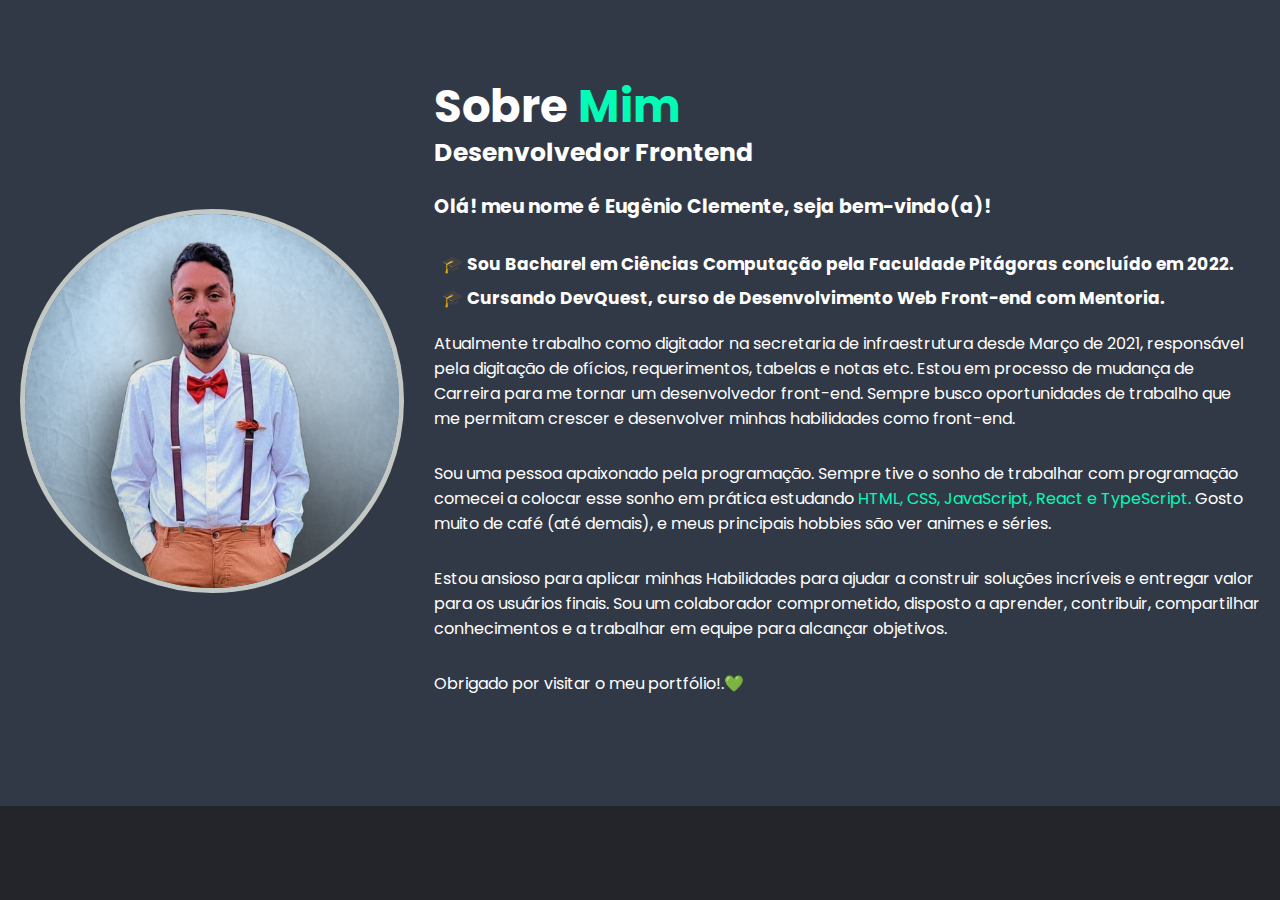
<file: sobre-mim.html>
<!DOCTYPE html>
<html lang="pt-br">

<head>
    <meta charset="UTF-8">
    <meta http-equiv="X-UA-Compatible" content="IE=edge">
    <meta name="viewport" content="width=device-width, initial-scale=1.0">
    <title> Eugenio Clemente - Desenvolvedor Frontend</title>

    <link rel="stylesheet" href="src/css/reset.css">
    <link rel="stylesheet" href="src/css/variaveis.css">
    <link rel="stylesheet" href="src/css/estilos.css" />
    <link rel="shortcut icon" href="src/imagens/code.png" type="image/x-icon">
</head>

<body>

    <section class="sobre" id="sobre">
        <div class="sobre-mim">
            <img src="/src/imagens/home.png">
        </div>
        <div class="sobre-container">
            <h2 class="heading">Sobre <span>Mim</span></h2>
            <h3> Desenvolvedor Frontend</h3>
            <p><strong>Olá! meu nome é Eugênio Clemente, seja bem-vindo(a)! </strong></p>
            <h4> 🎓 Sou Bacharel em Ciências Computação pela Faculdade Pitágoras concluído em 2022.
                <h4> 🎓 Cursando DevQuest, curso de Desenvolvimento
                    Web Front-end com Mentoria. </h4>

                <p>Atualmente trabalho como digitador na
                    secretaria de infraestrutura desde Março de 2021, responsável pela digitação de ofícios,
                    requerimentos, tabelas e
                    notas etc.

                    Estou em processo de mudança de Carreira para me tornar um desenvolvedor
                    front-end. Sempre busco oportunidades de trabalho que me permitam crescer e desenvolver minhas
                    habilidades como front-end.
                </p>

                <p>
                    Sou uma pessoa apaixonado pela programação. Sempre tive o sonho de trabalhar com programação
                    comecei a colocar esse sonho em prática estudando
                    <span>HTML, CSS, JavaScript, React e TypeScript.</span>
                    Gosto muito de café (até demais), e meus principais hobbies são ver animes e séries.
                </p>

                <p>
                    Estou ansioso para aplicar minhas Habilidades para ajudar a
                    construir soluções incríveis e
                    entregar valor para os usuários finais. Sou um colaborador comprometido, disposto a aprender,
                    contribuir,
                    compartilhar conhecimentos e a trabalhar
                    em
                    equipe para alcançar objetivos. </p>

                <p>Obrigado por visitar o meu portfólio!.💚 </p>

        </div>
    </section>

</body>

</html>
</file>
<file: src/css/variaveis.css>
:root {
  --bn-color: #24252a;
  --second-bg-color: #323946;
  --text-color: #fff;
  --border-sobre-min: #c4c8c5;
  --main-color: #03fbb6;
}
</file>
<file: src/css/estilos.css>
@import url("https://fonts.googleapis.com/css2?family=Poppins:wght@300;400;500;600;700;800;900&display=swap");

html {
  font-size: 62.5%;
  overflow-x: hidden;
}

body {
  background: var(--bn-color);
  color: var(--text-color);
}

section {
  min-height: 100vh;
  padding: 12rem 10rem;
}

.header {
  position: fixed;
  top: 0;
  left: 0;
  width: 100%;
  padding: 1.5rem 9%;
  background-color: var(--bn-color);
  display: flex;
  justify-content: space-between;
  align-items: center;
  z-index: 100;
}

.header.stickey {
  margin-bottom: 0.1rem solid rgba(0, 0, 0, 0.2);
}

.logo {
  font-size: 3rem;
  color: var(--text-color);
  font-weight: 600;
  cursor: default;
}

.navbar a {
  font-size: 2.2rem;
  color: var(--text-color);
  margin-left: 4rem;
}

.navbar a:hover {
  background-color: var(--main-color);
  padding: 10px 20px;
  border-radius: 50px;
  transition: 0.2s ease;
}

#menu-icon {
  font-size: 3.6rem;
  color: var(--text-color);
  display: none;
}

.home {
  display: flex;
  justify-content: space-between;
  align-items: center;
}

.home-img img {
  width: 29vw;
  border-radius: 50%;
  border: 0.8rem solid var(--second-bg-color);
  animation: floatImage 4s ease-in-out infinite;
}

@keyframes floatImage {
  0% {
    transform: translateY(0);
  }

  50% {
    transform: translateY(-2.4rem);
  }

  100% {
    transform: translateY(0);
  }
}

.home-container h3 {
  font-size: 3.2rem;
  font-weight: 700;
}

.home-container h1 {
  font-size: 5.6rem;
  font-weight: 700;
  line-height: 1.3;
}

.home-container h3:nth-of-type(2) {
  margin-bottom: 2rem;
}

.home-container p {
  font-size: 1.6rem;
}

span {
  color: var(--main-color);
}

.social-media a {
  display: inline-flex;
  justify-content: center;
  align-items: center;
  width: 4rem;
  height: 4rem;
  background: transparent;
  border: 0.2rem solid var(--main-color);
  border-radius: 50%;
  font-size: 2rem;
  color: var(--main-color);
  margin: 1.5rem 2rem 2rem 0;
}

.social-media a:hover {
  background: var(--main-color);
  color: var(--second-bg-color);
  box-shadow: 0 0 1rem var(--main-color);
}

.btn {
  display: inline-flex;
  justify-content: center;
  align-items: center;
  padding: 1.3rem 2.8rem;
  margin-top: 1.5rem;
  background: var(--main-color);
  border-radius: 4rem;
  box-shadow: 0 0 1rem var(--main-color);
  font-size: 1.6rem;
  color: var(--second-bg-color);
  letter-spacing: 0.1rem;
  font-weight: 600;
  transition: 0.5s ease;
}

.btn:hover {
  box-shadow: none;
}

.btn i {
  font-size: 2rem;
  margin-left: 0.5rem
}

.sobre {
  display: flex;
  justify-content: space-between;
  align-items: center;
  gap: 3rem;
  background: var(--second-bg-color);
  min-height: 100%;
  padding: 8rem 2rem;
}

.sobre-img img {
  width: 30vw;
  border-radius: 50%;
  border: 0.6rem solid var(--main-color);
  margin: 0.5rem;
}

.sobre-mim img {
  width: 30vw;
  border-radius: 50%;
  border: 0.5rem solid var(--border-sobre-min);
}

.sobre-container-page {
  min-height: 100vh;
  padding: 8rem 2rem;
}

.heading {
  text-align: center;
  font-size: 4.5rem;
}

.sobre-container h2 {
  text-align: left;
  line-height: 1.2;
}

.sobre-container h3 {
  font-size: 2.5rem;
}

.sobre-container h4 {
  font-size: 1.7rem;
  margin: 0.8rem;
}

.sobre-container p {
  font-size: 1.6rem;
  margin: 2rem 0 3rem;
}

.sobre-container strong {
  font-size: 1.9rem;
}

.habilidades {
  padding: 10rem 3rem;
}

.habilidades h2 {
  margin-bottom: 5rem;
}

.habilidades-container {
  display: grid;
  grid-template-columns: repeat(3, 1fr);
  gap: 2rem;
}

.habilidades-container .habilidades-box {
  background: var(--second-bg-color);
  padding: 1rem;
  border-radius: 2rem;
  text-align: center;
  border: 0.2rem solid var(--bn-color);
  transition: 0.5s ease;
}

.habilidades-container .habilidades-box:hover {
  border-color: var(--main-color);
  transform: scale(1.02);
}

.habilidades-box i {
  font-size: 7rem;
  color: var(--main-color);
}

.habilidades-box h3 {
  font-size: 2.6rem;
}

.habilidades-box p {
  font-size: 1.6rem;
  margin: 1rem 0 3rem;
}

.portfolio {
  background: var(--second-bg-color);
  min-height: 100vh;
  padding: 10rem 3rem
}

.portfolio h2 {
  margin-bottom: 4rem;
}

.portfolio-container {
  display: grid;
  grid-template-columns: repeat(3, 1fr);
  align-items: center;
  grid: 2rem;
}

.portfolio-container .portfolio-box {
  position: relative;
  border-radius: 2rem;
  box-shadow: 0 0 1rem var(--bn-color);
  overflow: hidden;
  display: flex;
  margin: 1.5rem;
}

.portfolio-box img {
  width: 100%;
  transition: 0.5s ease;
}

.portfolio-box:hover img {
  transform: scale(1.1);
}

.portfolio-box .portfolio-layer {
  position: absolute;
  bottom: 0;
  left: 0;
  width: 100%;
  height: 100%;
  background: linear-gradient(rgba(0, 0, 0, 7), var(--main-color));
  display: flex;
  justify-content: center;
  align-items: center;
  flex-direction: column;
  text-align: center;
  padding: 0 4rem;
  transform: translateY(100%);
  transition: 0.5s ease;
}

.portfolio-box:hover .portfolio-layer {
  transform: translateY(0);
}

.portfolio-layer h3 {
  font-size: 2rem;
  color: var(--text-color);
}

.portfolio-layer p {
  font-size: 1.6rem;
  margin: 0.3rem 0 1rem;
  color: var(--text-color);
}

.portfolio-layer a {
  display: inline-flex;
  justify-content: center;
  align-items: center;
  width: 4rem;
  height: 4rem;
  background: var(--text-color);
  border-radius: 50%;
}

.portfolio-layer a i {
  font-size: 2rem;
  color: var(--second-bg-color);
}

.footer {
  display: flex;
  flex-direction: column;
  align-items: center;
  padding: 2rem 9%;
  margin: 1rem;
  background-color: var(--bn-color);
}

.footer .social-media {
  margin: 1.5rem;
}

.footer h2 {
  font-size: 2rem;
}

.footer p {
  font-size: 1.5rem;
}

@media (max-width: 1440px) {
     .home{
      min-height: 100% ;
     }

     .home-img img,
     .sobre-img img {
      width: 35vw;
     }

     .portfolio{
      min-height: 100%;
     }
}

@media (max-width: 1200px) {
  html {
    font-size: 55%;
  }

  .sobre,
  .portfolio {
    min-height: 100%;
  }

  .portfolio-layer h3 {
    font-size: 1.7rem;
  }

  .portfolio-layer p {
    font-size: 1.2rem;
  }

}

@media (max-width: 991px) {
  .header {
    font-size: 55%;
  }

  .sobre{
    display: inline-flex;
    flex-direction: column-reverse;
  }

  section {
    padding: 10rem 3% 2rem;
  }

  .habilidades,
  .portfolio {
    min-height: 100%;
    padding: 1rem;
  }

  .portfolio-layer h3 {
    font-size: 1.2rem;
  }

  .portfolio-layer p {
    font-size: 1rem;
  }

  .footer {
    padding: 10rem 3%;
  }
}

@media (max-width: 834px) {

  .sobre{
    display: inline-flex;
    flex-direction: column-reverse;  
  }

  .portfolio-layer h3 {
    font-size: 1.2rem;
  }

  .portfolio-layer p {
    font-size: 0.8rem;
  }
}

@media (max-width: 768px) {
  #menu-icon {
    display: block;
  }

  .navbar {
    position: absolute;
    top: 100%;
    left: 0;
    width: 100%;
    padding: 1rem 3%;
    background: var(--bn-color);
    border-top: .1rem solid rgba(0, 0, 0, 0.2);
    box-shadow: 0 .5rem 1rem rgba(0, 0, 0, 0.2);
    display: none;
  }

  .navbar.active {
    display: block;
  }

  .navbar a {
    display: block;
    font-size: 2rem;
    margin: 3rem 0;
  }

  .navbar a:hover {
    width: 35vw;
    text-align: center;
  }
  
  .home {
    flex-direction: column;
    min-height: 100%;
  }
  .sobre {
    flex-direction: column-reverse;
    min-height: 100%;
  }

  .home-container h3 {
    font-size: 2.3rem;
  }

  .home-container h1 {
    font-size: 4rem;
  }

  .home-img img {
    width: 35vw;
    margin-top: 4rem;
  }

  .sobre-img img,
  .sobre-mim img {
    width: 35vw;
  }

  .habilidades h2 {
    margin-bottom: 3rem;
  }

  .portfolio-container .portfolio-box {
    width: 40vw;
  }

  .portfolio-layer h3 {
    font-size: 1.8rem;
  }

  .portfolio-layer p {
    font-size: 1.2rem;
  }

  .portfolio-container {
    grid-template-columns: repeat(2, 1fr);
  }

}

@media (max-width: 617px) {

  .portfolio-container {
    display: flex;
    flex-direction: column;
    grid-template-columns: repeat(2, 1fr);
  }

  .portfolio-layer h3 {
    font-size: 1.4rem;
  }

  .portfolio-layer p {
    font-size: 1rem;
  }

}

@media (max-width: 450px) {
  html {
    font-size: 50%;
  }

  .portfolio,
  .home {
    min-height: 100%;
  }

  .sobre-mim img {
    width: 50vw;
  }

  .sobre,
  .habilidades {
    width: 100vw;
    min-height: 100%;
  }

  .habilidades-container {
    grid-template-columns: repeat(2, 1fr);
  }

  .portfolio-container {
    display: flex;
    flex-direction: column;
  }

  .portfolio-layer h3 {
    font-size: 0.9rem;
  }

  .portfolio-layer p {
    font-size: 0.7rem;
  }

  .portfolio-layer a i {
    font-size: 1rem;
  }

  .portfolio-layer a {
    width: 2rem;
    height: 2rem;
  }

}

@media (max-width: 375px) {

  .home-img img,
  .sobre-img img {
    width: 50vw;
  }

  .habilidades,
  .portfolio {
    width: 100%;
    padding: 1.5rem;
  }

  .sobre-mim img {
    width: 50vw;
  }

  .portfolio-layer h3 {
    font-size: 0.9rem;
  }

  .portfolio-layer p {
    font-size: 0.5rem;
  }

  .portfolio-layer a i {
    font-size: 0.8rem;
  }

  .portfolio-layer a {
    width: 1.2rem;
    height: 1.2rem;
  }

  .footer {
    min-width: 100%;
  }
}
</file>
